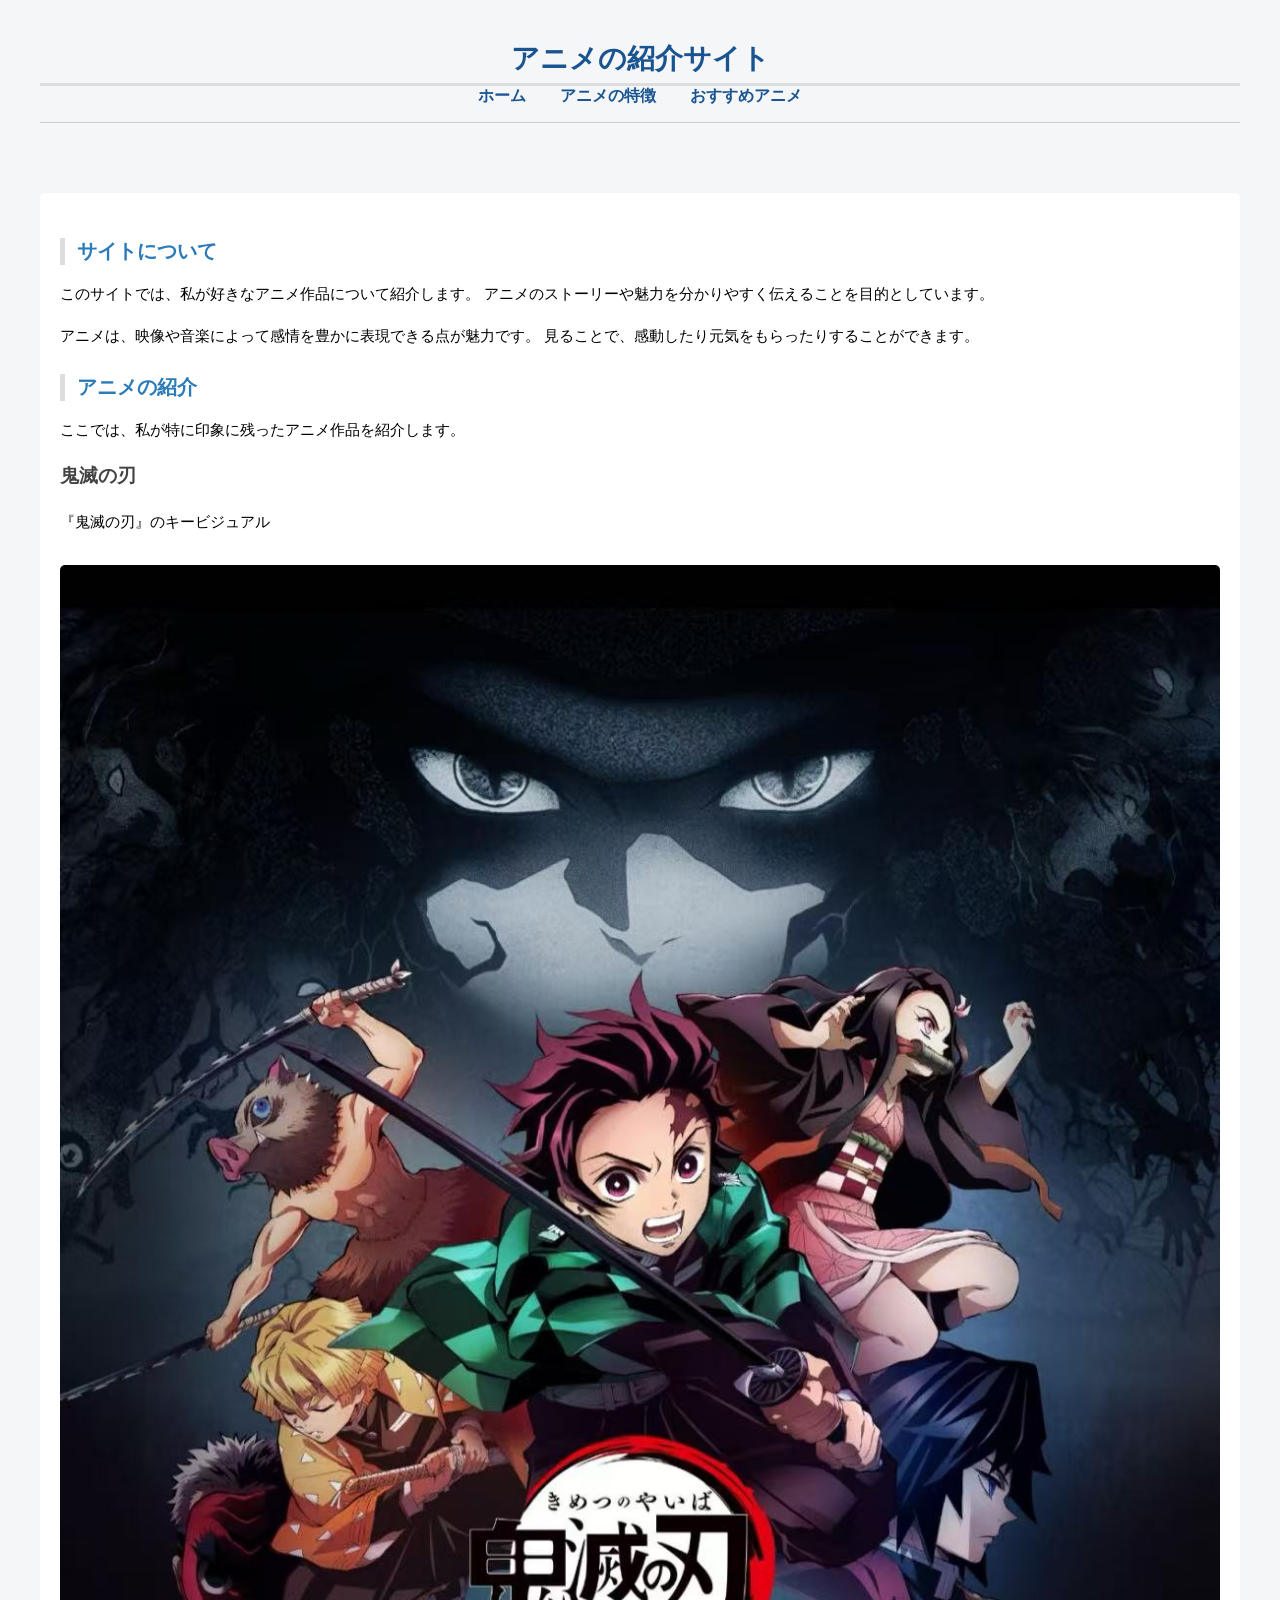
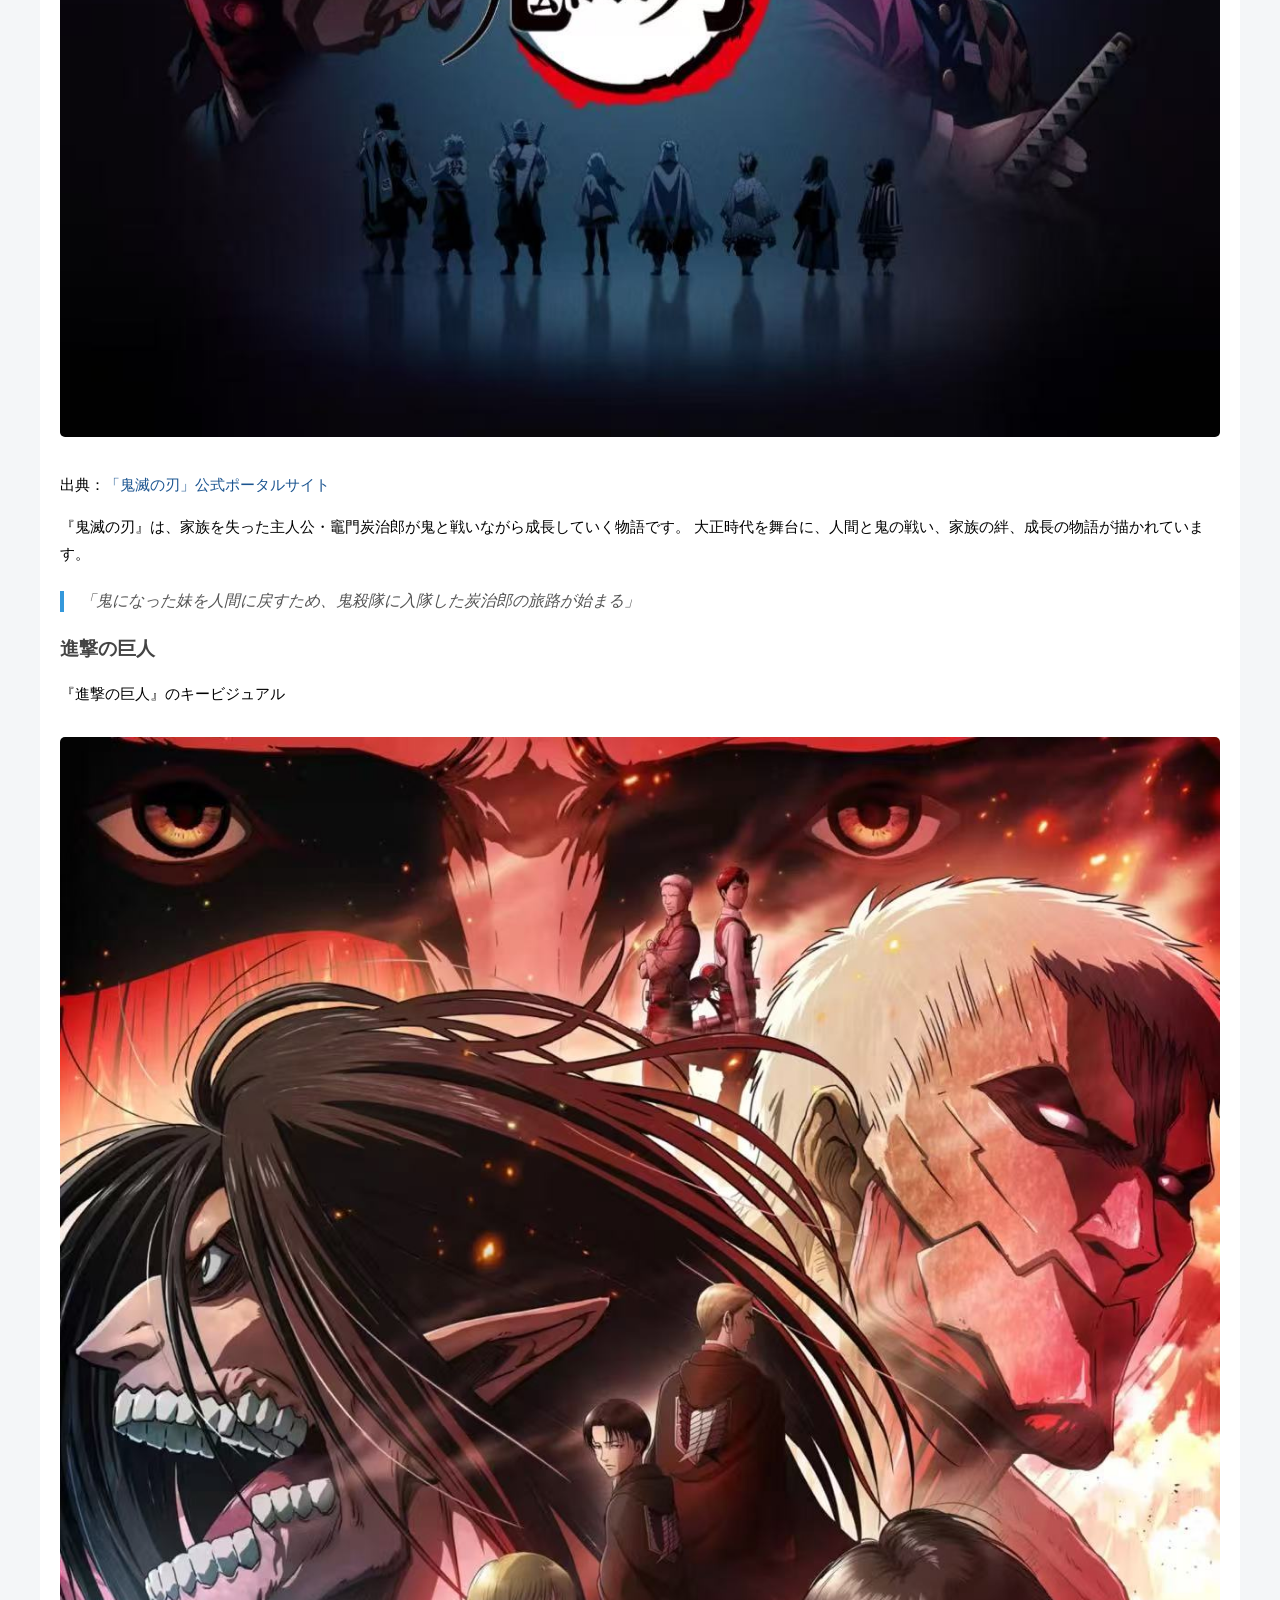
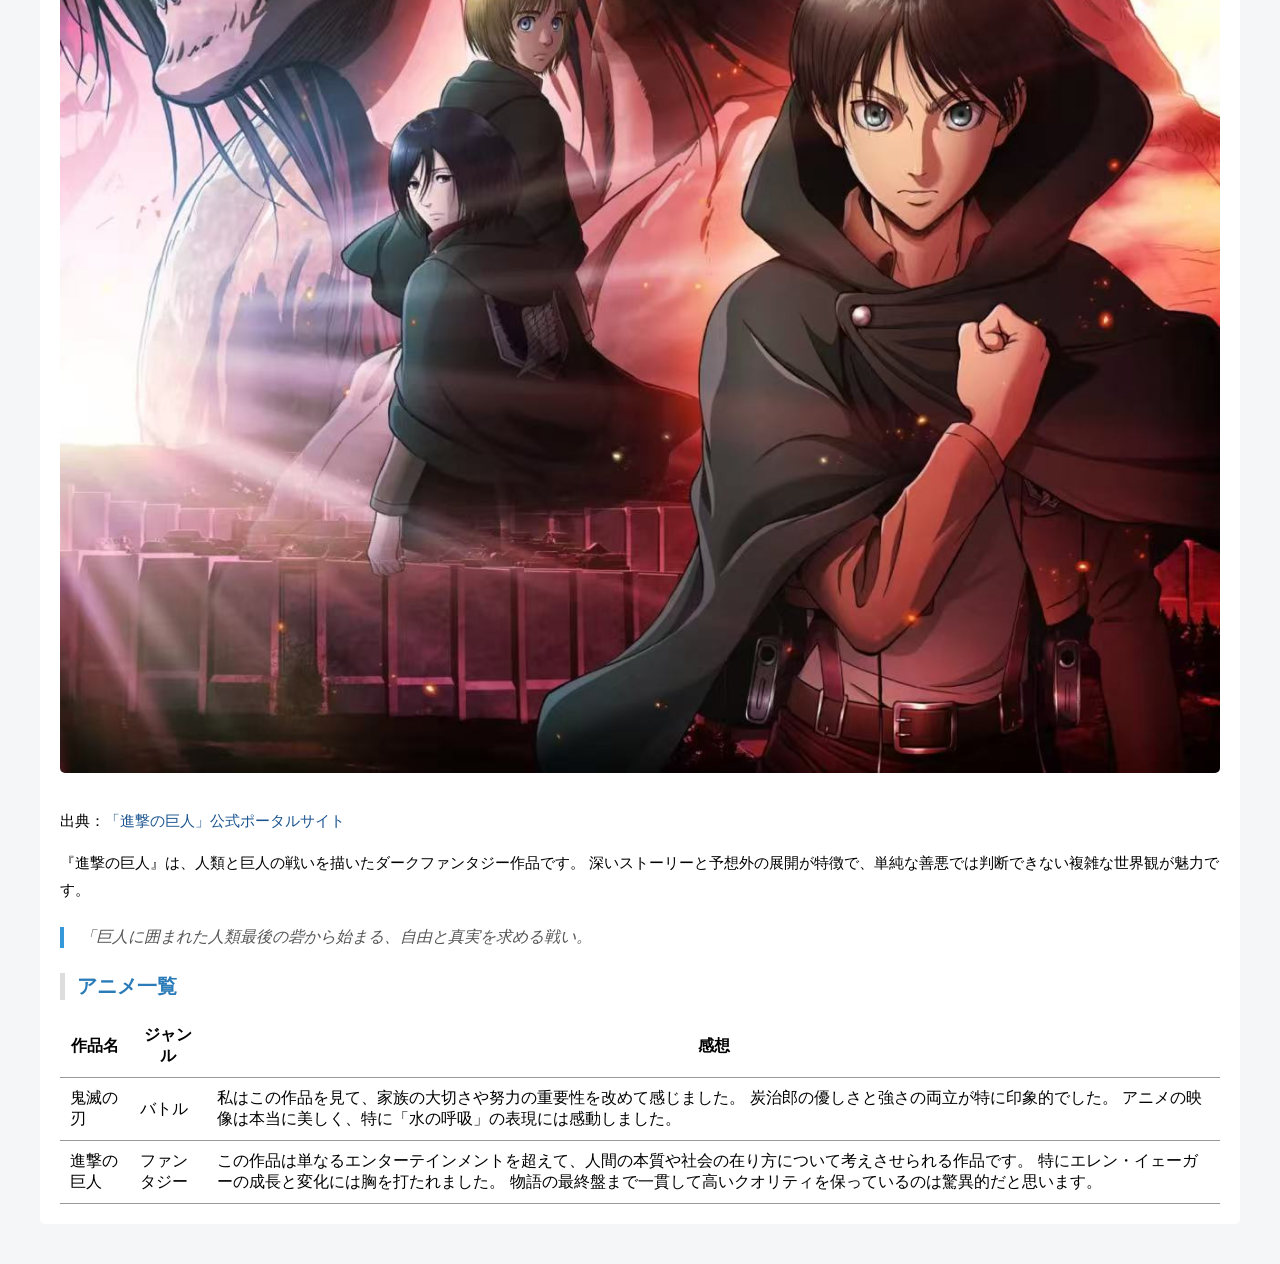
<file: index.html>
<!DOCTYPE html>
<html lang="en">
<head>
	<meta charset="UTF-8">
	<meta name="viewport" content="width=device-width, initial-scale=1.0">
	<title>アニメの紹介サイト</title>
	<link rel="stylesheet" href="style.css">
</head>
<body>

<header>
  <h1>アニメの紹介サイト</h1>
  <nav>
    <a href="index.html">ホーム</a >
	<a href="anime-features.html">アニメの特徴</a >
    <a href="recommend.html">おすすめアニメ</a >
  </nav>
</header>
	
<main>
  <h2>サイトについて</h2>
  <p>
    このサイトでは、私が好きなアニメ作品について紹介します。  
    アニメのストーリーや魅力を分かりやすく伝えることを目的としています。
  </p >

  <p>
    アニメは、映像や音楽によって感情を豊かに表現できる点が魅力です。  
    見ることで、感動したり元気をもらったりすることができます。
  </p >
		
  <h2>アニメの紹介</h2>
  <p>
    ここでは、私が特に印象に残ったアニメ作品を紹介します。
  </p >

  <h3>鬼滅の刃</h3>
	<p class="caption">『鬼滅の刃』のキービジュアル</p >
  <img src="kimetsu.jpg" alt="鬼滅の刃" class="anime-img">
   <p>出典：<a href="https://kimetsu.com/">「鬼滅の刃」公式ポータルサイト</a ></p >
  
   <p>
	   『鬼滅の刃』は、家族を失った主人公・竈門炭治郎が鬼と戦いながら成長していく物語です。
	   大正時代を舞台に、人間と鬼の戦い、家族の絆、成長の物語が描かれています。
   </p >

	<blockquote>「鬼になった妹を人間に戻すため、鬼殺隊に入隊した炭治郎の旅路が始まる」</blockquote>

  <h3>進撃の巨人</h3>
	 <p class="caption">『進撃の巨人』のキービジュアル</p >
  <img src="shingeki.jpg" alt="進撃の巨人" class="anime-img">
    <p> 出典：<a href="https://aot-portal.com/">「進撃の巨人」公式ポータルサイト</a ></p>

  <p>
	  『進撃の巨人』は、人類と巨人の戦いを描いたダークファンタジー作品です。
	  深いストーリーと予想外の展開が特徴で、単純な善悪では判断できない複雑な世界観が魅力です。
  </p >
            
  <blockquote>「巨人に囲まれた人類最後の砦から始まる、自由と真実を求める戦い。</blockquote>

  <h2>アニメ一覧</h2>
  <table>
    <tr>
      <th>作品名</th>
      <th>ジャンル</th>
      <th>感想</th>
    </tr>
    <tr>
      <td>鬼滅の刃</td>
      <td>バトル</td>
      <td>私はこの作品を見て、家族の大切さや努力の重要性を改めて感じました。
		  炭治郎の優しさと強さの両立が特に印象的でした。
		  アニメの映像は本当に美しく、特に「水の呼吸」の表現には感動しました。</td>
    </tr>
    <tr>
      <td>進撃の巨人</td>
      <td>ファンタジー</td>
      <td>この作品は単なるエンターテインメントを超えて、人間の本質や社会の在り方について考えさせられる作品です。
		  特にエレン・イェーガーの成長と変化には胸を打たれました。
		  物語の最終盤まで一貫して高いクオリティを保っているのは驚異的だと思います。</td>
    </tr>
  </table>
</main>

</html>
</file>
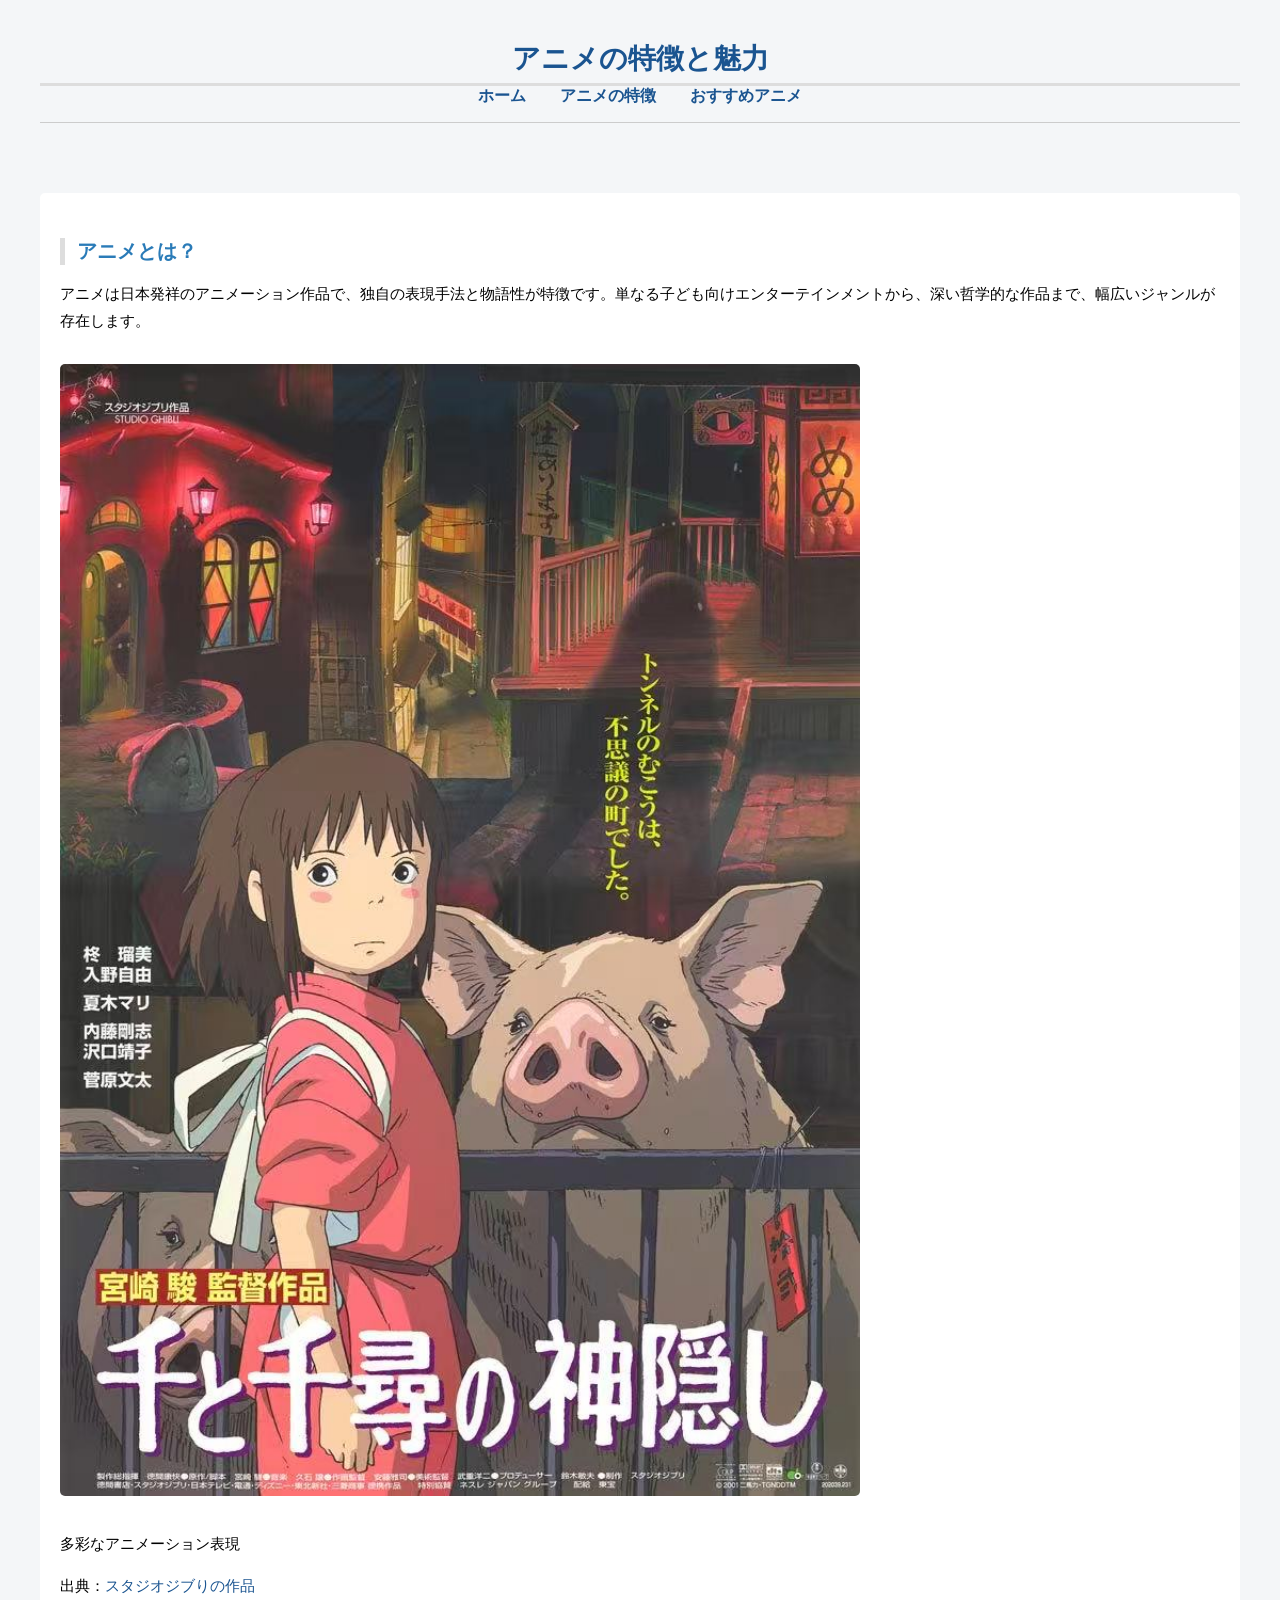
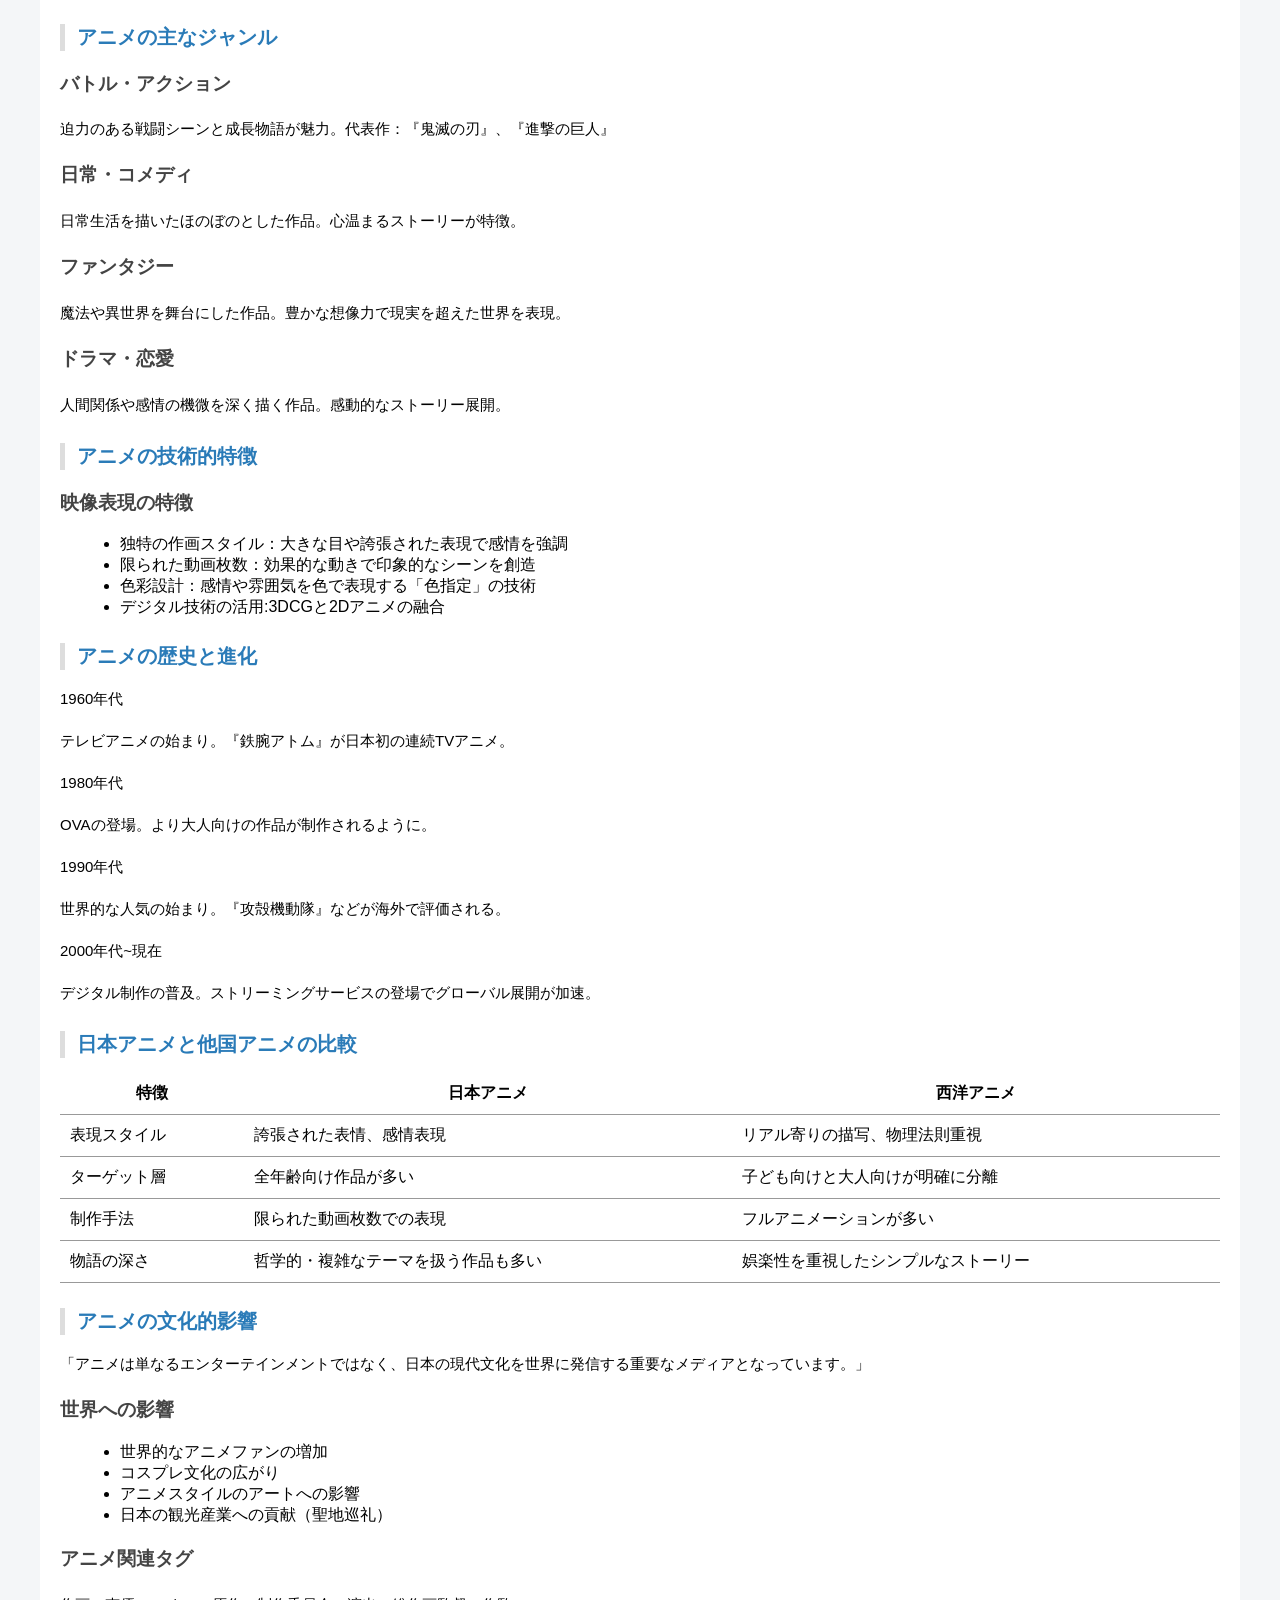
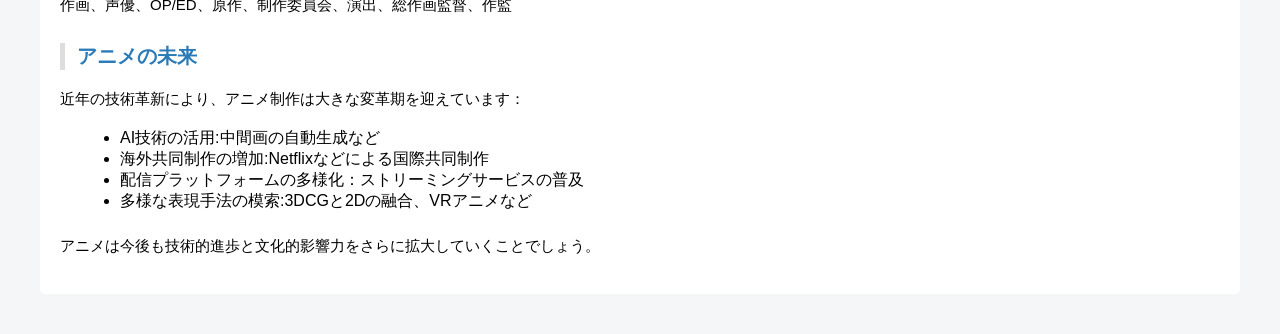
<file: anime-features.html>
<!DOCTYPE html>
<html lang="ja">
<head>
    <meta charset="UTF-8">
    <meta name="viewport" content="width=device-width, initial-scale=1.0">
    <title>アニメの特徴</title>
    <link rel="stylesheet" href="style.css">
</head>
<body>

<header>
     <h1>アニメの特徴と魅力</h1>
<nav>
<a href="index.html">ホーム</a >
<a href="anime-features.html">アニメの特徴</a >
<a href="recommend.html">おすすめアニメ</a >
</nav>
</header>

<main>
    <h2>アニメとは？</h2>
    <p>アニメは日本発祥のアニメーション作品で、独自の表現手法と物語性が特徴です。単なる子ども向けエンターテインメントから、深い哲学的な作品まで、幅広いジャンルが存在します。</p >
    <img src="anime-art.jpg" alt="アニメのアートワーク例" width="800">
    <p>多彩なアニメーション表現</p>
    <p>出典：<a href="https://www.ghibli.jp/">スタジオジブりの作品</a></p>
    
         <h2>アニメの主なジャンル</h2>
                    <h3>バトル・アクション</h3>
                    <p>迫力のある戦闘シーンと成長物語が魅力。代表作：『鬼滅の刃』、『進撃の巨人』</p >
                    <h3>日常・コメディ</h3>
                    <p>日常生活を描いたほのぼのとした作品。心温まるストーリーが特徴。</p >
                    <h3>ファンタジー</h3>
                    <p>魔法や異世界を舞台にした作品。豊かな想像力で現実を超えた世界を表現。</p >
                    <h3>ドラマ・恋愛</h3>
                    <p>人間関係や感情の機微を深く描く作品。感動的なストーリー展開。</p >
               
            <h2>アニメの技術的特徴</h2>
            <h3>映像表現の特徴</h3>
            <ul>
                <li>独特の作画スタイル：大きな目や誇張された表現で感情を強調</li>
                <li>限られた動画枚数：効果的な動きで印象的なシーンを創造</li>
                <li>色彩設計：感情や雰囲気を色で表現する「色指定」の技術</li>
                <li>デジタル技術の活用:3DCGと2Dアニメの融合</li>
            </ul>
       
            <h2>アニメの歴史と進化</h2>
                <p>1960年代</p>
                  <p>テレビアニメの始まり。『鉄腕アトム』が日本初の連続TVアニメ。</p >
        
                <p>1980年代</p>
                  <p>OVAの登場。より大人向けの作品が制作されるように。</p >
                
                <p>1990年代</p>
                  <p>世界的な人気の始まり。『攻殻機動隊』などが海外で評価される。</p >
                
               <p>2000年代~現在</p>
               <p>デジタル制作の普及。ストリーミングサービスの登場でグローバル展開が加速。</p >
            
            <h2>日本アニメと他国アニメの比較</h2>
            <table>
                <thead>
                    <tr>
                        <th>特徴</th>
                        <th>日本アニメ</th>
                        <th>西洋アニメ</th>
                    </tr>
                </thead>
                <tbody>
                    <tr>
                        <td>表現スタイル</td>
                        <td>誇張された表情、感情表現</td>
                        <td>リアル寄りの描写、物理法則重視</td>
                    </tr>
                    <tr>
                        <td>ターゲット層</td>
                        <td>全年齢向け作品が多い</td>
                        <td>子ども向けと大人向けが明確に分離</td>
                    </tr>
                    <tr>
                        <td>制作手法</td>
                        <td>限られた動画枚数での表現</td>
                        <td>フルアニメーションが多い</td>
                    </tr>
                    <tr>
                        <td>物語の深さ</td>
                        <td>哲学的・複雑なテーマを扱う作品も多い</td>
                        <td>娯楽性を重視したシンプルなストーリー</td>
                    </tr>
                </tbody>
            </table>

            <h2>アニメの文化的影響</h2>
                <p>「アニメは単なるエンターテインメントではなく、日本の現代文化を世界に発信する重要なメディアとなっています。」</p >
  
            <h3>世界への影響</h3>
            <ul>
                <li>世界的なアニメファンの増加</li>
                <li>コスプレ文化の広がり</li>
                <li>アニメスタイルのアートへの影響</li>
                <li>日本の観光産業への貢献（聖地巡礼）</li>
            </ul>
            
            <h3>アニメ関連タグ</h3>
            <p>作画、声優、OP/ED、原作、制作委員会、演出、総作画監督、作監</p>
       
            <h2>アニメの未来</h2>
            <p>近年の技術革新により、アニメ制作は大きな変革期を迎えています：</p >
            
            <ul>
                <li>AI技術の活用:中間画の自動生成など</li>
                <li>海外共同制作の増加:Netflixなどによる国際共同制作</li>
                <li>配信プラットフォームの多様化：ストリーミングサービスの普及</li>
                <li>多様な表現手法の模索:3DCGと2Dの融合、VRアニメなど</li>
            </ul>
            
            <p>アニメは今後も技術的進歩と文化的影響力をさらに拡大していくことでしょう。</p >
    </main>

</body>
</html>
</file>
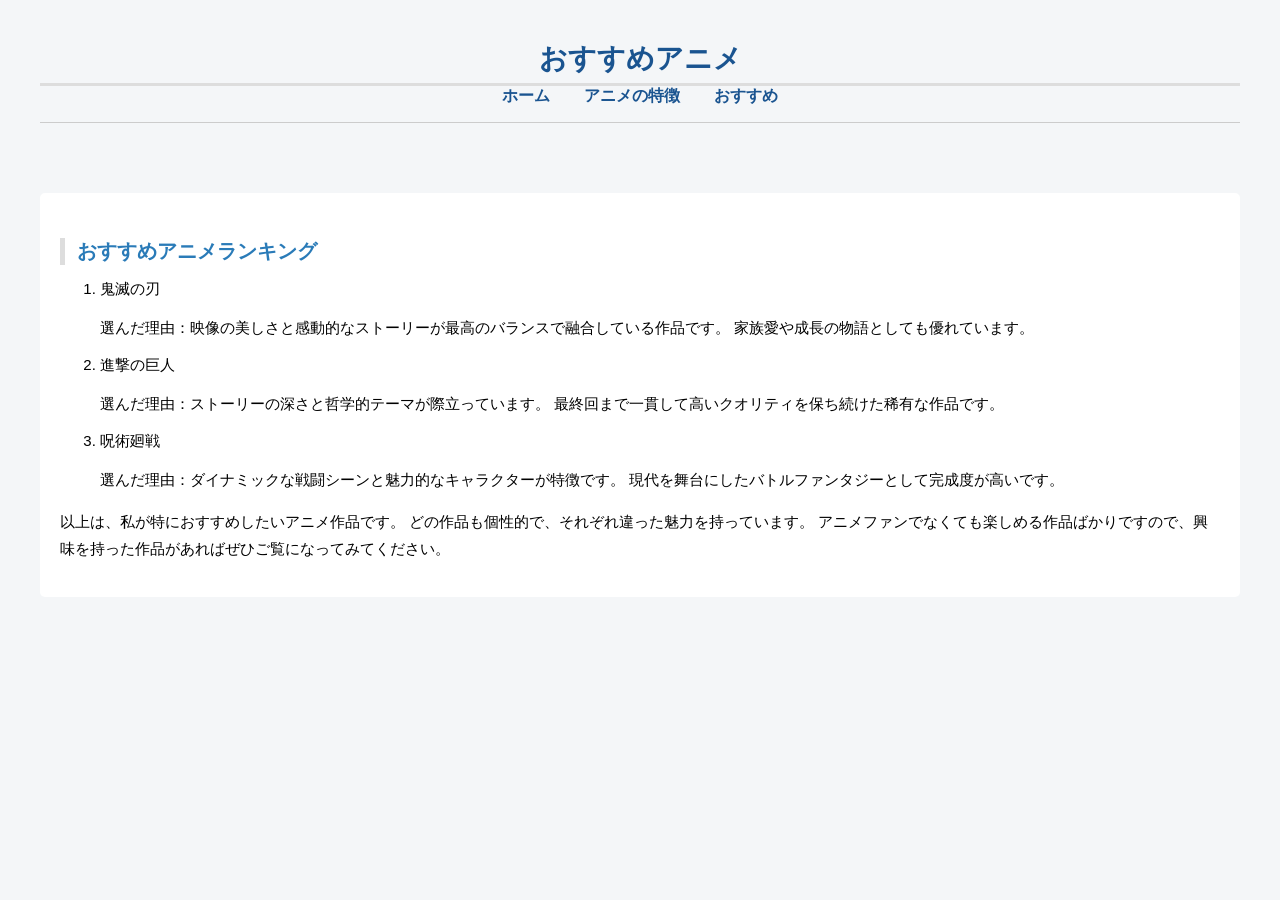
<file: recommend.html>
<!DOCTYPE html>
<html lang="ja">
<head>
  <meta charset="UTF-8">
  <title>おすすめアニメ</title>
  <link rel="stylesheet" href="style.css">
</head>
<body>

<header>
  <h1>おすすめアニメ</h1>
  <nav>
    <a href="index.html">ホーム</a >
    <a href="anime-features.html">アニメの特徴</a >
    <a href="recommend.html">おすすめ</a >
  </nav>
</header>

<main>
  <h2>おすすめアニメランキング</h2>
  <ol>
    <li>鬼滅の刃</li>
    <p>
      選んだ理由：映像の美しさと感動的なストーリーが最高のバランスで融合している作品です。
      家族愛や成長の物語としても優れています。
    </p >
    <li>進撃の巨人</li>
    <p>
      選んだ理由：ストーリーの深さと哲学的テーマが際立っています。
      最終回まで一貫して高いクオリティを保ち続けた稀有な作品です。
    </p >
    <li>呪術廻戦</li>
    <p>
      選んだ理由：ダイナミックな戦闘シーンと魅力的なキャラクターが特徴です。
      現代を舞台にしたバトルファンタジーとして完成度が高いです。
    </p >
  </ol>

  <p>
    以上は、私が特におすすめしたいアニメ作品です。
    どの作品も個性的で、それぞれ違った魅力を持っています。
    アニメファンでなくても楽しめる作品ばかりですので、興味を持った作品があればぜひご覧になってみてください。
  </p >
</main>

</body>
</html>
</file>
<file: style.css>
body { 
  font-family: "Arial", "Hiragino Sans", sans-serif;
  background-color:#f4f6f8;
  margin: 0;
  padding: 20px;
}

header{
  color:white;
  padding:20px;
}

header h1{
  margin:0;
}

main{
  background-color:white;
  margin:20px;
  padding:20px;
  border-radius:5px;
}

h1 {
  font-size: 28px;
  color: #1a5490;
  border-bottom: 3px solid #ddd;
  padding-bottom: 5px;
  margin-bottom: 30px;
  text-align: center;
}

h2 {
  font-size: 20px;
  color: #2a7bb8;
  margin-top: 25px;
  margin-bottom: 15px;
  border-left: 5px solid #ddd;
  padding-left: 12px;
}

  h3{
    margin-top:20px;
    color:#444;
  }

p {
  font-size: 15px;
  margin-bottom: 15px;
  line-height: 1.8;
}

ul{
  margin-left: 20px;
  margin-bottom: 20px;
}

ol {
  margin-bottom: 8px;
  font-size: 15px;
}

table {
  width: 100%;
  border-collapse: collapse;
  margin-top: 15px;
}

table th {
  padding: 10px;
  border-bottom: 1px solid #999;
}

table td {
  padding: 10px;
  border-bottom: 1px solid #999;
}

table tr:hover {
  background-color: #f0f7ff;
}

nav {
  text-align: center;
  margin-bottom: 30px;
  padding-bottom: 15px;
  border-bottom: 1px solid #ccc;
}

nav a {
  color: #1a5490;
  text-decoration: none;
  margin: 0 15px;
  font-weight: bold;
}

nav a:hover {
  color: #0d3a6b;
  text-decoration: underline;
}

a {
  color: #1a5490;
  text-decoration: none;
}

a:hover {
  text-decoration: underline;
}

img {
  max-width: 100%;
  height: auto;
  margin: 15px 0;
  border-radius: 5px;
}

blockquote {
    border-left: 4px solid #3498db;
    padding-left: 1rem;
    margin: 1.5rem 0;
    color: #555;
    font-style: italic;
}
</file>
